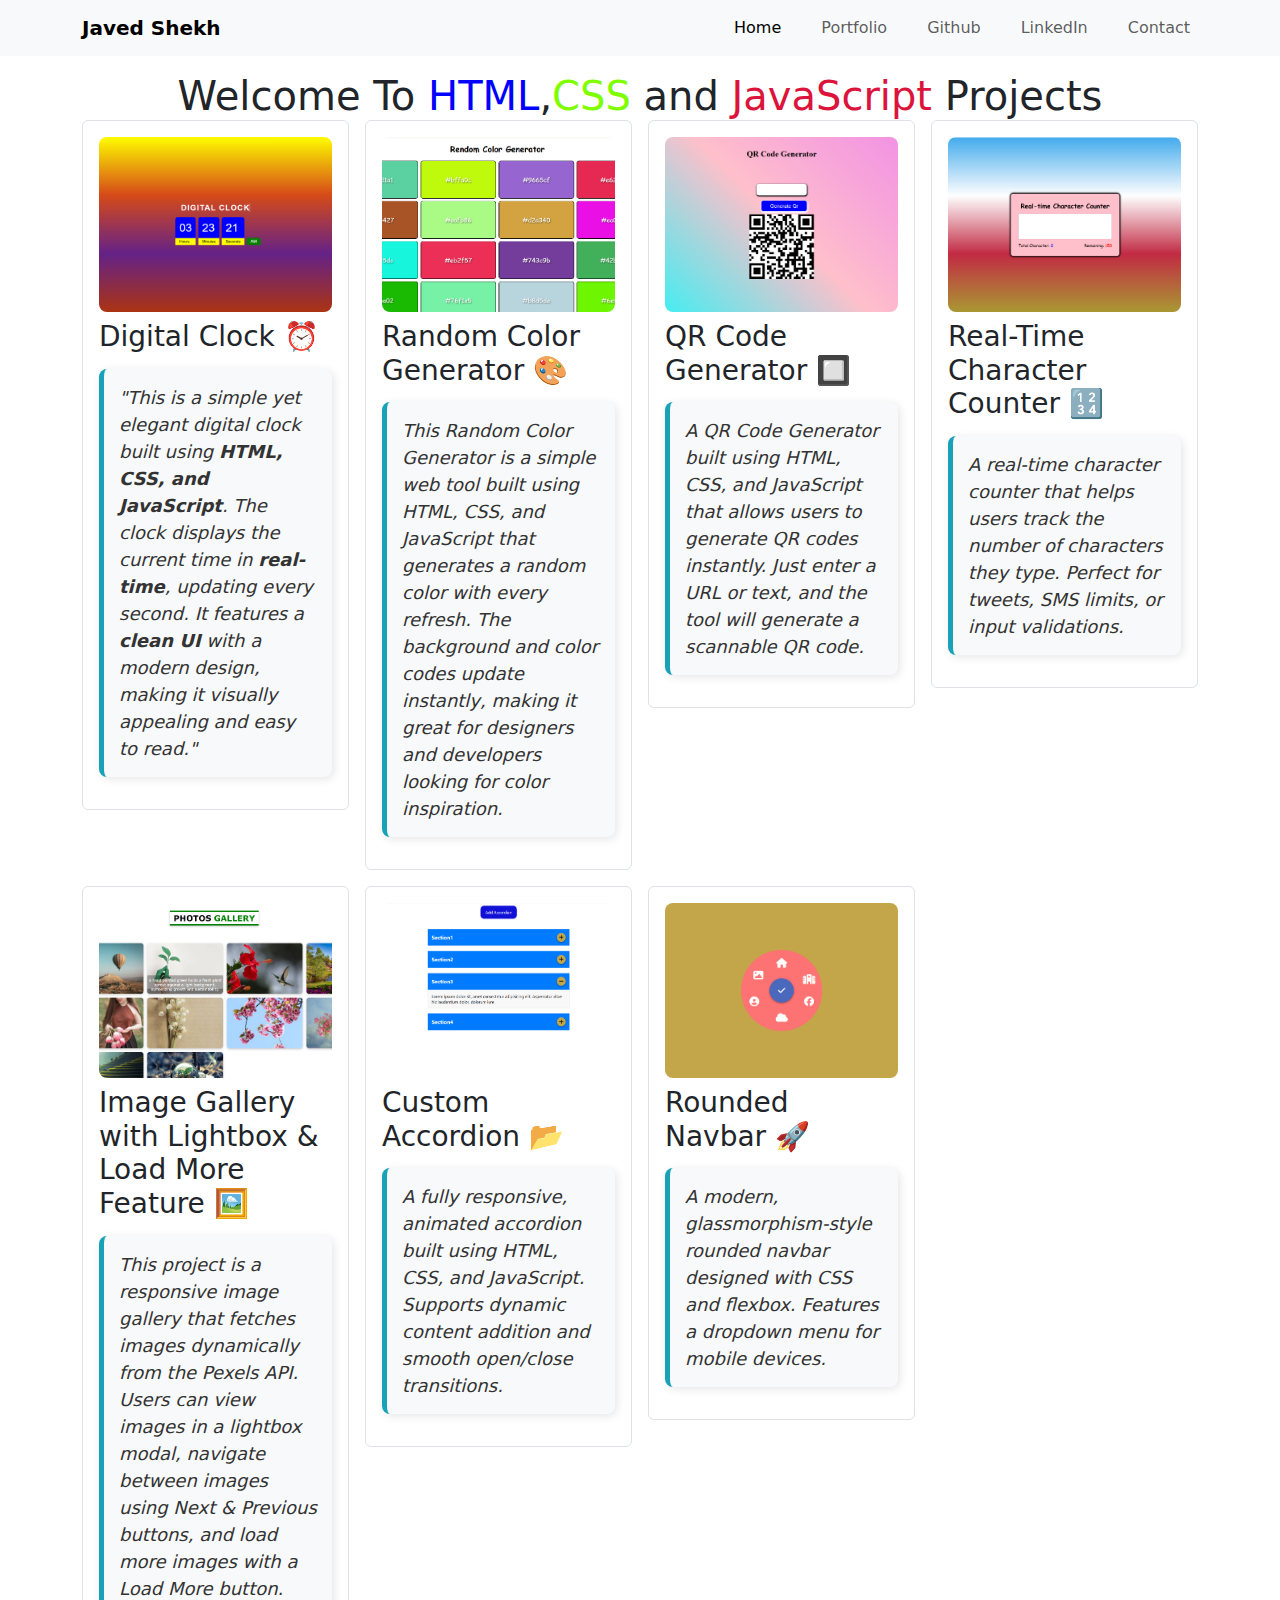
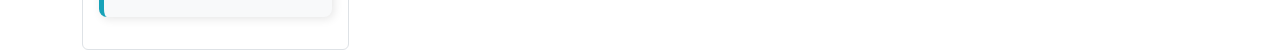
<file: index.html>
<!DOCTYPE html>
<html lang="en">
  <head>
    <meta charset="utf-8" />
    <meta name="viewport" content="width=device-width, initial-scale=1" />
    <title>HTML , CSS JS Project</title>
    <link
      href="https://cdn.jsdelivr.net/npm/bootstrap@5.3.3/dist/css/bootstrap.min.css"
      rel="stylesheet"
      integrity="sha384-QWTKZyjpPEjISv5WaRU9OFeRpok6YctnYmDr5pNlyT2bRjXh0JMhjY6hW+ALEwIH"
      crossorigin="anonymous"
    />
    <style>
      .image {
        position: relative;
        overflow: hidden;
        border-radius: 8px;
      }

      .image img {
        display: block;
        width: 100%;
        height: 175px;
        object-fit: cover;
        transition: 0.3s ease-in-out;
      }

      .overlay {
        position: absolute;
        top: 0;
        left: 0;
        width: 100%;
        height: 100%;
        background: rgba(0, 0, 0, 0.4); /* Dark overlay */
        display: flex;
        align-items: center;
        justify-content: center;
        opacity: 0;
        backdrop-filter: blur(5px); /* Blur effect */
        transition: 0.3s ease-in-out;
      }

      .overlay a {
        padding: 8px 16px;
        background: transparent;
        color: white;
        text-decoration: none;
        font-weight: bold;
        border-radius: 5px;
        transition: 0.3s;
      }

      .overlay a:hover {
        background: #138496;
      }

      .image:hover .overlay {
        opacity: 1;
      }

      .image:hover img {
        transform: scale(1.05);
      }

      .clock-quote {
        font-size: 18px;
        font-style: italic;
        color: #333;
        background: #f8f9fa;
        padding: 15px;
        border-left: 5px solid #17a2b8;
        border-radius: 8px;
        box-shadow: 2px 2px 10px rgba(0, 0, 0, 0.1);
        margin-top: 15px;
      }
    </style>
  </head>
  <body>
    <nav class="navbar navbar-expand-lg bg-body-tertiary">
      <div class="container">
        <a class="navbar-brand fw-bold" href="./index.html">Javed Shekh</a>
        <button
          class="navbar-toggler"
          type="button"
          data-bs-toggle="collapse"
          data-bs-target="#navbarNavDropdown"
          aria-controls="navbarNavDropdown"
          aria-expanded="false"
          aria-label="Toggle navigation"
        >
          <span class="navbar-toggler-icon"></span>
        </button>
        <div class="collapse navbar-collapse ms-auto" id="navbarNavDropdown">
          <ul class="navbar-nav gap-4 ms-auto">
            <li class="nav-item">
              <a class="nav-link active" aria-current="page" href="#">Home</a>
            </li>
            <li class="nav-item">
              <a class="nav-link" href="https://javed-shekh.netlify.app/"
                >Portfolio</a
              >
            </li>
            <li class="nav-item">
              <a class="nav-link" href="https://javed-shekh777/">Github</a>
            </li>
            <li class="nav-item">
              <a
                class="nav-link"
                href="https://www.linkedin.com/in/md-javed-shekh/"
                >LinkedIn</a
              >
            </li>
            <li class="nav-item">
              <a class="nav-link" href="mailto:mdjavedshekh777@gmail.com"
                >Contact</a
              >
            </li>
            <!-- <li class="nav-item dropdown">
              <a
                class="nav-link dropdown-toggle"
                href="#"
                role="button"
                data-bs-toggle="dropdown"
                aria-expanded="false"
              >
                Projects
              </a>
              <ul class="dropdown-menu">
                <li>
                  <a class="dropdown-item" href="./digital-clock/index.html"
                    >Digital Clock</a
                  >
                </li>
                <li>
                  <a
                    class="dropdown-item"
                    href="./random-color-generator/index.html"
                    >Random Color Generator</a
                  >
                </li>
                <li>
                  <a
                    class="dropdown-item"
                    href="./realTime-character-count/index.html"
                    >RealTime Character Count</a
                  >
                </li>
                <li>
                  <a
                    class="dropdown-item"
                    href="./QrCodeGenerator/QrCodeGen.html"
                    >QRCode Generator</a
                  >
                </li>
              </ul>
            </li> -->
          </ul>
        </div>
      </div>
    </nav>

    <section class="text-center mt-3">
      <h1>
        Welcome To <span style="color: blue">HTML</span>,<span
          style="color: chartreuse"
          >CSS</span
        >
        and <span style="color: crimson">JavaScript</span> Projects
      </h1>
    </section>

    <section class="container">
      <div class="row gy-4 gx-3">
        <div class="col-lg-3 col-sm-6 g-3">
          <div class="item border rounded p-3">
            <div class="image position-relative">
              <img
                src="./images/clock.png"
                alt="Digital Clock"
                height="175px"
                width="100%"
              />
              <div class="overlay">
                <a
                  href="https://simplepromj.netlify.app/digital-clock/"
                  class="btn btn-info"
                >
                  👁️
                </a>
              </div>
            </div>
            <h3 class="my-2">Digital Clock ⏰</h3>
            <blockquote class="clock-quote">
              "This is a simple yet elegant digital clock built using
              <strong>HTML, CSS, and JavaScript</strong>. The clock displays the
              current time in <strong>real-time</strong>, updating every second.
              It features a <strong>clean UI</strong> with a modern design,
              making it visually appealing and easy to read."
            </blockquote>
          </div>
        </div>
        <div class="col-lg-3 col-sm-6 g-3">
          <div class="item border rounded p-3">
            <div class="image">
              <img
                src="./images/random-color.png"
                alt="Random Color"
                height="175px"
                width="100%"
              />
              <div class="overlay">
                <a
                  href="https://simplepromj.netlify.app/random-color-generator/"
                  class="btn btn-info"
                  >👁️</a
                >
              </div>
            </div>
            <h3 class="my-2">Random Color Generator 🎨</h3>
            <blockquote class="clock-quote">
              This Random Color Generator is a simple web tool built using HTML,
              CSS, and JavaScript that generates a random color with every
              refresh. The background and color codes update instantly, making
              it great for designers and developers looking for color
              inspiration.
            </blockquote>
          </div>
        </div>
        <div class="col-lg-3 col-sm-6 g-3">
          <div class="item border rounded p-3">
            <div class="image">
              <img
                src="./images/qr-code.png"
                alt="QR Code"
                height="175px"
                width="100%"
              />
              <div class="overlay">
                <a
                  href="https://simplepromj.netlify.app/qrcodegenerator/qrcodegen"
                  class="btn btn-info"
                  >👁️</a
                >
              </div>
            </div>
            <h3 class="my-2">QR Code Generator 🔲</h3>
            <blockquote class="clock-quote">
              A QR Code Generator built using HTML, CSS, and JavaScript that
              allows users to generate QR codes instantly. Just enter a URL or
              text, and the tool will generate a scannable QR code.
            </blockquote>
          </div>
        </div>
        <div class="col-lg-3 col-sm-6 g-3">
          <div class="item border rounded p-3">
            <div class="image">
              <img
                src="./images/character-reader.png"
                alt="Character reader"
                height="175px"
                width="100%"
              />
              <div class="overlay">
                <a
                  href="https://simplepromj.netlify.app/realtime-character-count/"
                  class="btn btn-info"
                  >👁️</a
                >
              </div>
            </div>
            <h3 class="my-2">Real-Time Character Counter 🔢</h3>
            <blockquote class="clock-quote">
              A real-time character counter that helps users track the number of
              characters they type. Perfect for tweets, SMS limits, or input
              validations.
            </blockquote>
          </div>
        </div>
        <div class="col-lg-3 col-sm-6 g-3">
          <div class="item border rounded p-3">
            <div class="image">
              <img
                src="./images/gallery.png"
                alt="Photos Gallery"
                height="175px"
                width="100%"
              />
              <div class="overlay">
                <a
                  href="https://simplepromj.netlify.app/photos-gallery/"
                  class="btn btn-info"
                  >View 👁️</a
                >
              </div>
            </div>
            <h3 class="my-2">
              Image Gallery with Lightbox & Load More Feature 🖼️
            </h3>
            <blockquote class="clock-quote">
              This project is a responsive image gallery that fetches images
              dynamically from the Pexels API. Users can view images in a
              lightbox modal, navigate between images using Next & Previous
              buttons, and load more images with a Load More button.
            </blockquote>
          </div>
        </div>
        <div class="col-lg-3 col-sm-6 g-3">
          <div class="item border rounded p-3">
            <div class="image">
              <img
                src="./images/accordian.png"
                alt="Custom Accordion"
                height="175px"
                width="100%"
              />
              <div class="overlay">
                <a
                 href="https://simplepromj.netlify.app/accordian/index.html"

                 class="btn btn-info"
                  >View 👁️</a
                >
              </div>
            </div>
            <h3 class="my-2">Custom Accordion 📂</h3>
            <blockquote class="clock-quote">
              A fully responsive, animated accordion built using HTML, CSS, and
              JavaScript. Supports dynamic content addition and smooth open/close
              transitions.
            </blockquote>
          </div>
        </div>

        <div class="col-lg-3 col-sm-6 g-3">
          <div class="item border rounded p-3">
            <div class="image">
              <img
                src="./images/rounded-navbar.png"
                alt="Rounded Navbar"
                height="175px"
                width="100%"
              />
              <div class="overlay">
                <a
                 href="https://simplepromj.netlify.app/rounded-navbar/index.html"

                 class="btn btn-info"
                  >View 👁️</a
                >
              </div>
            </div>
            <h3 class="my-2">Rounded Navbar 🚀</h3>
            <blockquote class="clock-quote">
              A modern, glassmorphism-style rounded navbar designed with CSS and
              flexbox. Features a dropdown menu for mobile devices.
            </blockquote>
          </div>
        </div>
        
        
      </div>
    </section>
    <script
      src="https://cdn.jsdelivr.net/npm/bootstrap@5.3.3/dist/js/bootstrap.bundle.min.js"
      integrity="sha384-YvpcrYf0tY3lHB60NNkmXc5s9fDVZLESaAA55NDzOxhy9GkcIdslK1eN7N6jIeHz"
      crossorigin="anonymous"
    ></script>
  </body>
</html>
</file>
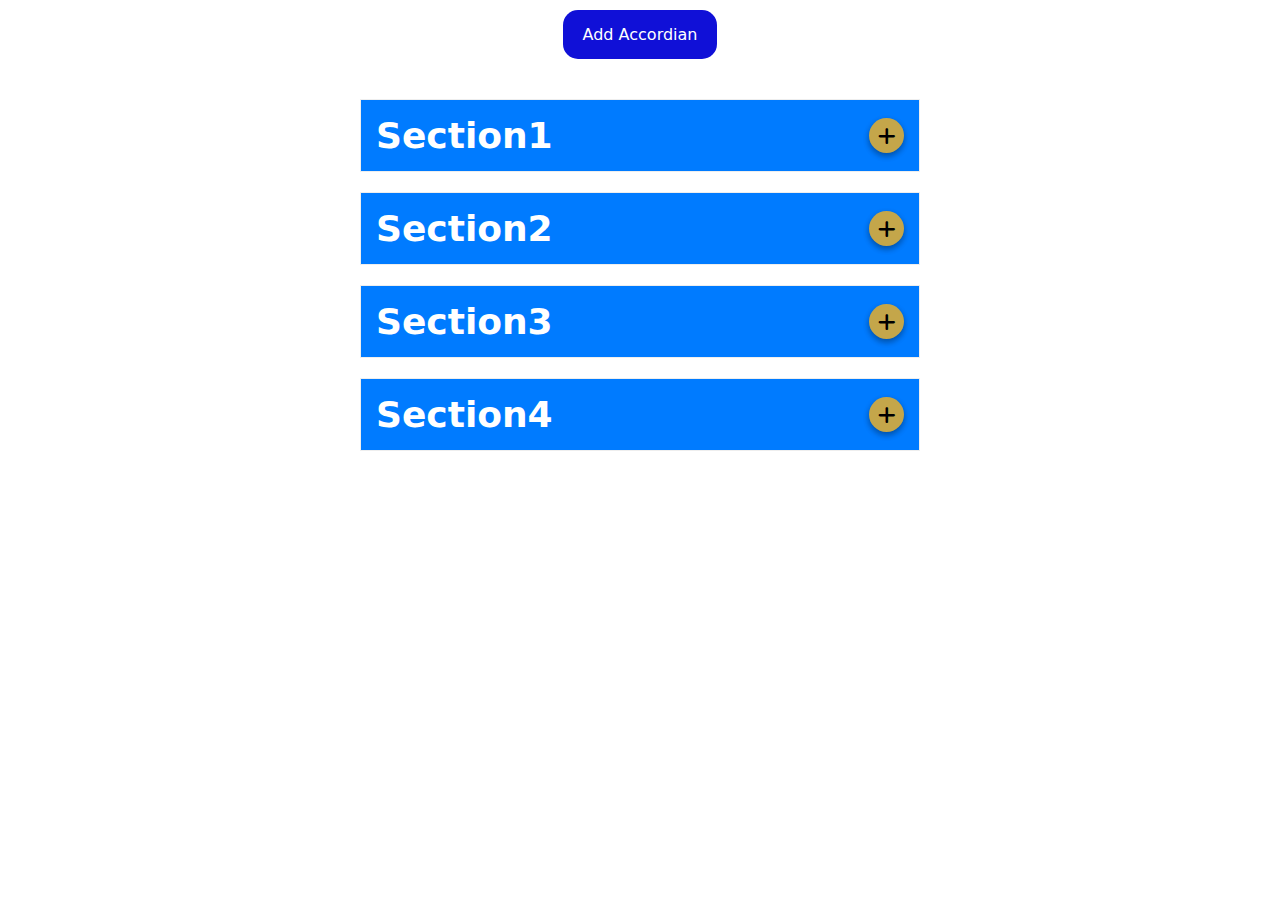
<file: accordian/index.html>
<!DOCTYPE html>
<html lang="en">
  <head>
    <meta charset="UTF-8" />
    <meta name="viewport" content="width=device-width, initial-scale=1.0" />
    <title>Rounded Navbar</title>
    <link rel="stylesheet" href="./style.css" />
    <link
      rel="stylesheet"
      href="https://cdnjs.cloudflare.com/ajax/libs/font-awesome/6.7.2/css/all.min.css"
      integrity="sha512-Evv84Mr4kqVGRNSgIGL/F/aIDqQb7xQ2vcrdIwxfjThSH8CSR7PBEakCr51Ck+w+/U6swU2Im1vVX0SVk9ABhg=="
      crossorigin="anonymous"
      referrerpolicy="no-referrer"
    />
  </head>
  <body>
    <section class="form">
        <div class="wrapper">
            <div class="cut" type="button"><i class="fa-solid fa-x"></i></div>
            <form action="#" id="myForm" >
                <div class="group">
                    <label for="title">Title</label>
                    <input type="text" name="title" id="title" placeholder="Enter Title">
                </div>
                <div class="group">
                    <label for="description">Description</label>
                    <textarea name="description" id="description" placeholder="Enter Description"  ></textarea>
                </div>
    
                <button type="submit">Add Accordian</button>
               
            </form>
        </div>
       
    </section>  

    <div class="addBtn" type="button">Add Accordian</div>
    <section class="accordion">
      <article class="accordion-item">
        <div class="accordion-header">
          <h1>Section1</h1>
          <button type="button"><i class="fa-solid fa-plus"></i></button>
        </div>
        <div class="accordion-content">
          <p>
            Lorem ipsum dolor sit, amet consectetur adipisicing elit. Aspernatur
            vitae hic laudantium dolor, dolorum iure.
          </p>
        </div>
      </article>

      <article class="accordion-item">
        <div class="accordion-header">
          <h1>Section2</h1>
          <button type="button"><i class="fa-solid fa-plus"></i></button>
        </div>
        <div class="accordion-content">
          <p>
            Lorem ipsum dolor sit, amet consectetur adipisicing elit. Aspernatur
            vitae hic laudantium dolor, dolorum iure.
          </p>
        </div>
      </article>

      <article class="accordion-item">
        <div class="accordion-header">
          <h1>Section3</h1>
          <button type="button"><i class="fa-solid fa-plus"></i></button>
        </div>
        <div class="accordion-content">
          <p>
            Lorem ipsum dolor sit, amet consectetur adipisicing elit. Aspernatur
            vitae hic laudantium dolor, dolorum iure.
          </p>
        </div>
      </article>

      <article class="accordion-item">
        <div class="accordion-header">
          <h1>Section4</h1>
          <button type="button"><i class="fa-solid fa-plus"></i></button>
        </div>
        <div class="accordion-content">
          <p>
            Lorem ipsum dolor sit, amet consectetur adipisicing elit. Aspernatur
            vitae hic laudantium dolor, dolorum iure.
          </p>
        </div>
      </article>
    </section>

    <script src="./main.js" defer></script>
  </body>
</html>
</file>
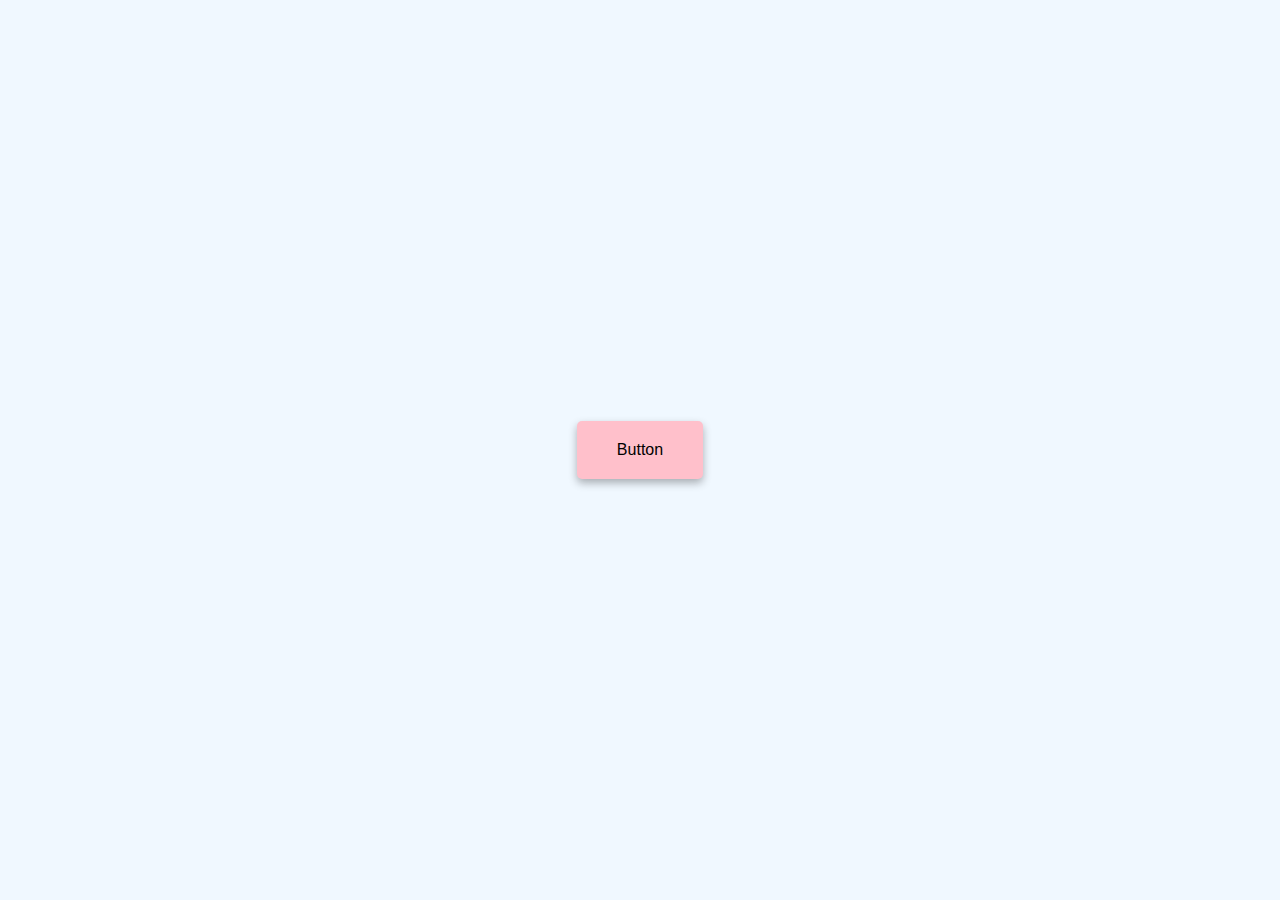
<file: button-ripple-effect/index.html>
<html lang="en">

<head>
    <meta charset="UTF-8">
    <meta name="viewport" content="width=device-width, initial-scale=1.0">
    <title>Button Ripple Effect</title>
    <link rel="stylesheet" href="style.css">
</head>

<body>


    <a href="#" class="btn">
        <span>Button</span>
    </a>


    <script src="./index.js"></script>

</body>

</html>
</file>
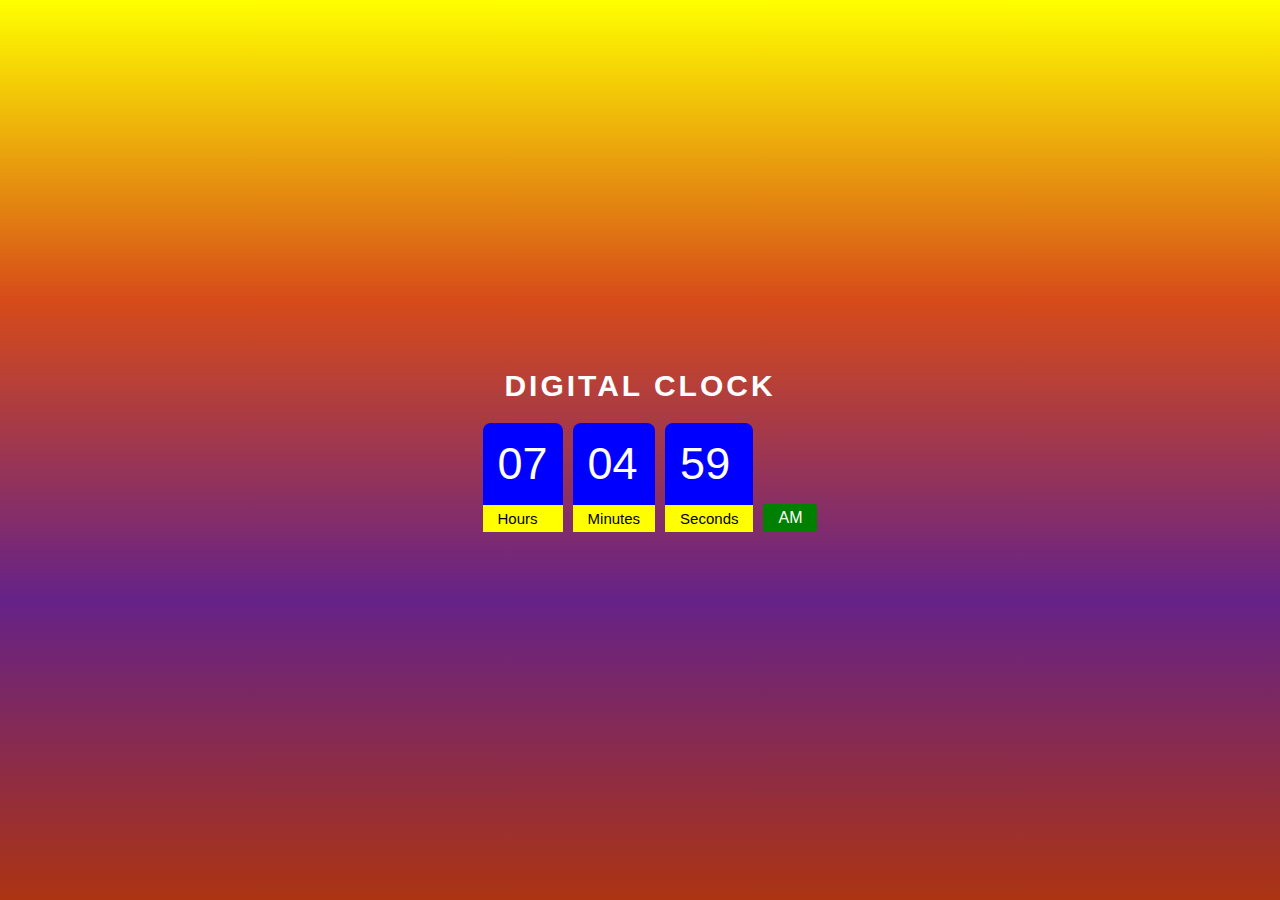
<file: digital-clock/index.html>
<html lang="en">
<head>
    <meta charset="UTF-8">
    <meta name="viewport" content="width=device-width, initial-scale=1.0">
    <title>Digital Clock</title>
    <link rel="stylesheet" href="style.css">
</head>
<body onload="clock()">

    <h1>Digital Clock</h1>
    <div class="outer">
       
        <div class="box">
            <div class="innerBox hour">
                <p class="h">09</p>
                <span>Hours</span>
            </div>
            <div class="innerBox minute">
                <p class="m">09</p>
                <span>Minutes</span>
            </div>
            <div class="innerBox second">
                <p class="s">09</p>
                <span>Seconds</span>
            </div>
            <div class="am">AM</div>
        </div>
    </div>

    <script src="./index.js"></script>
    
</body>
</html>
</file>
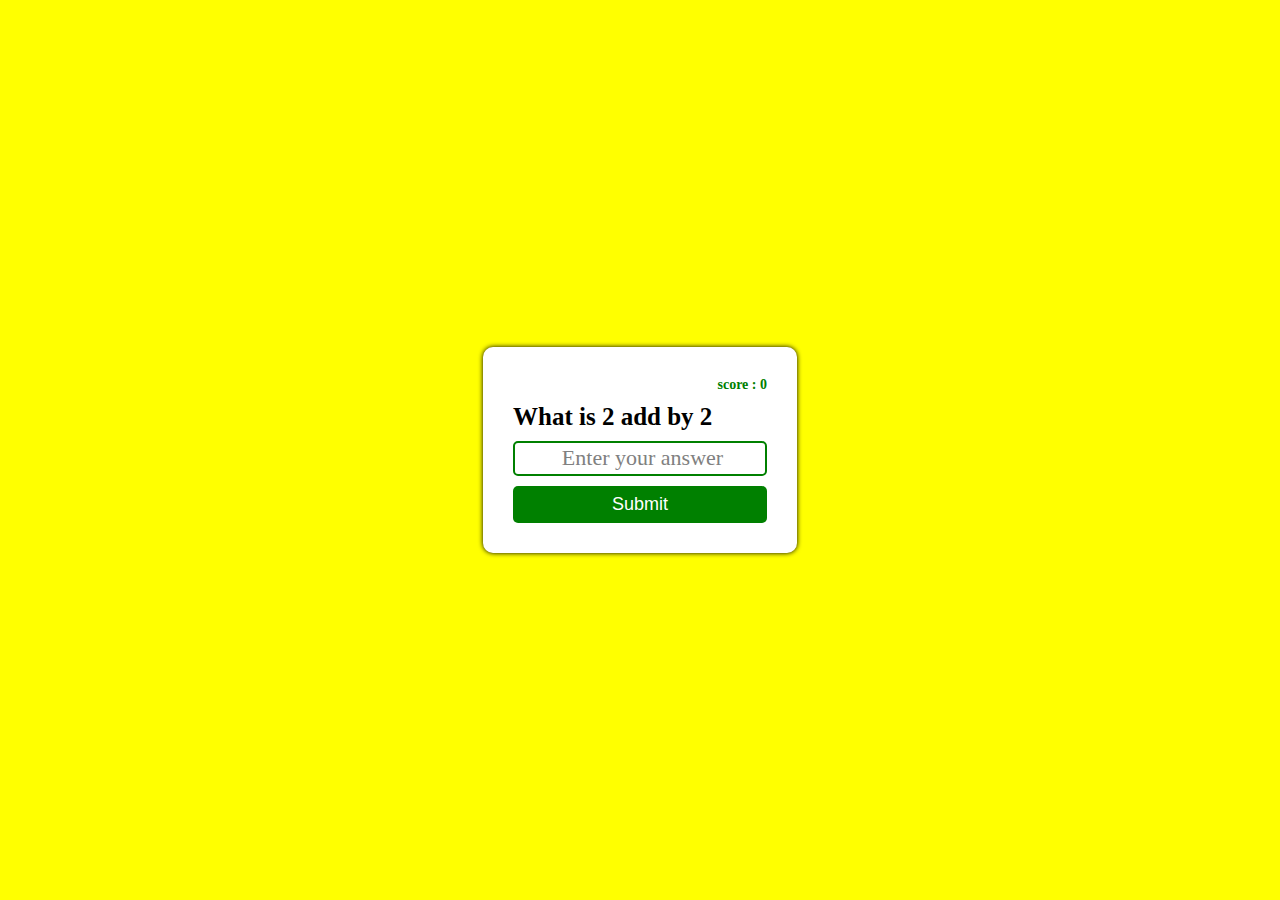
<file: multiplication-app/index.html>
<html lang="en">
<head>
    <meta charset="UTF-8">
    <meta name="viewport" content="width=device-width, initial-scale=1.0">
    <title>Multiplication App</title>
    <link rel="stylesheet" href="style.css">
</head>
<body>


    <div class="box">
       <form id="form" >
        <p id="score">score : <span class="score">0</span></p>
        <p class="question">What is 9 mutiply by 1?</p>
        <input type="text" id="input" placeholder="Enter your answer" />
        <button type="submit">Submit</button>
       </form>
    </div>

    

    <script src="./index.js"></script>
    
</body>
</html>
</file>
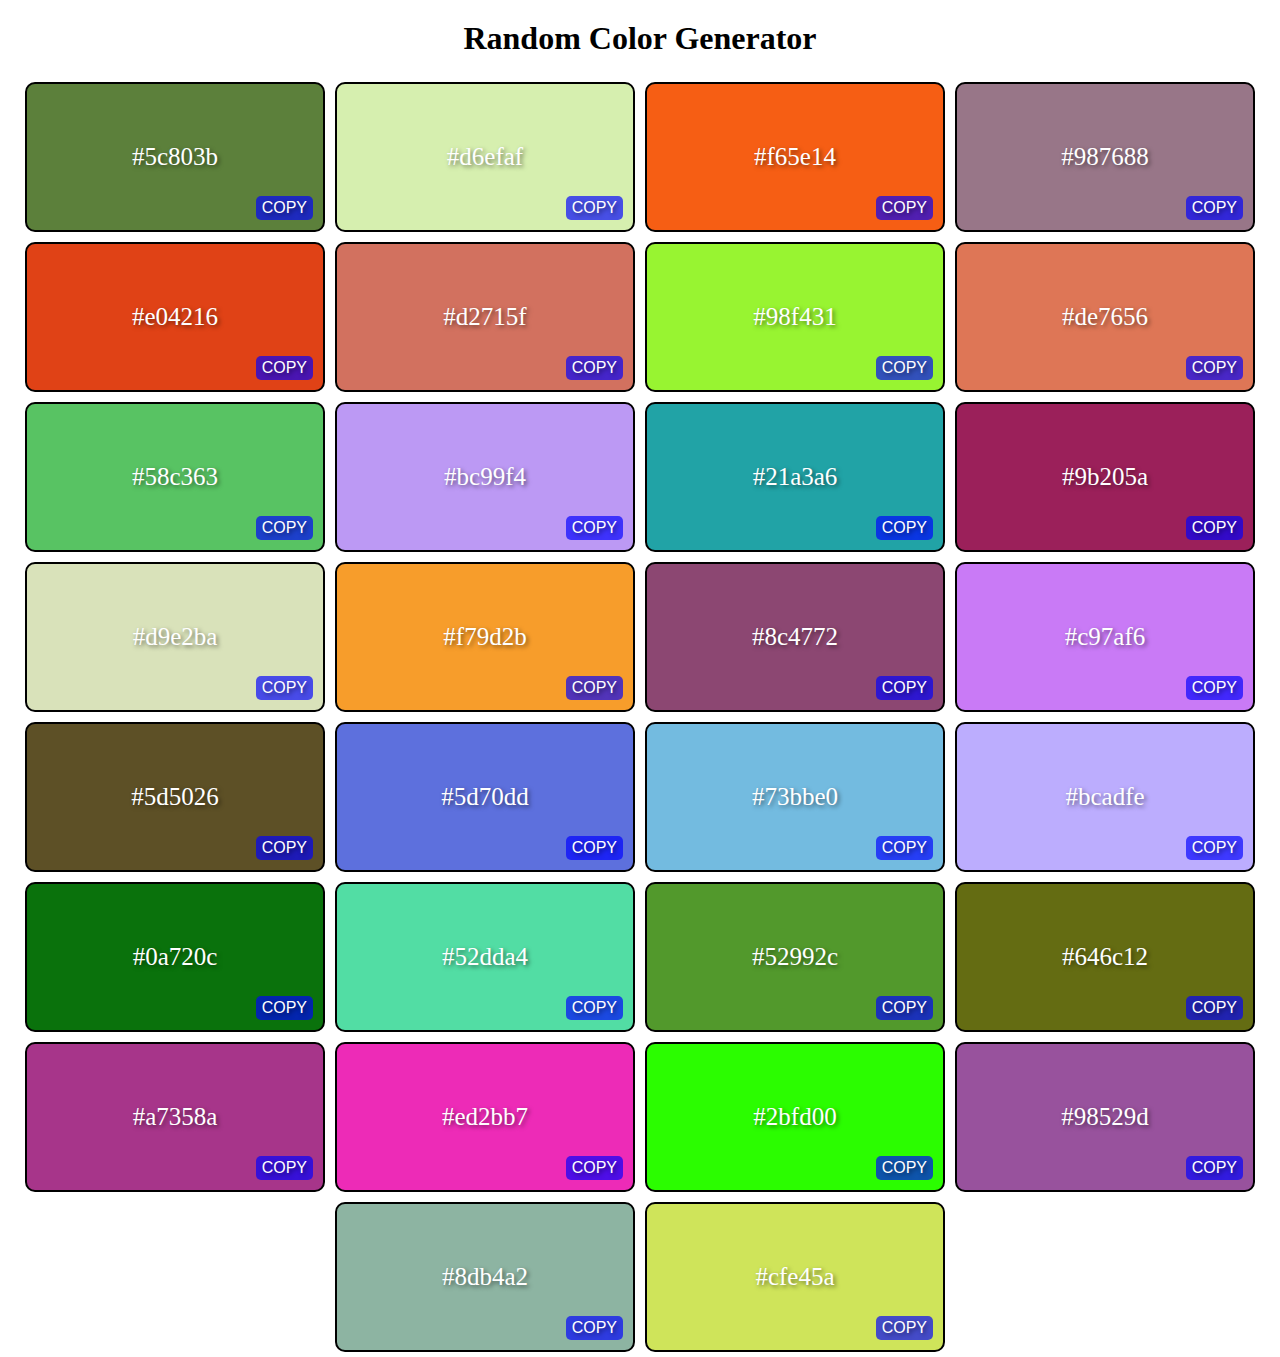
<file: random-color-generator/index.html>
<html lang="en">
  <head>
    <meta charset="UTF-8" />
    <meta name="viewport" content="width=device-width, initial-scale=1.0" />
    <title>Random Color Generator</title>
    <link rel="stylesheet" href="style.css" />
  </head>

  <body>
    <h1>Random Color Generator</h1>
    <div class="container"></div>

    <script src="./index.js"></script>
  </body>
</html>
</file>
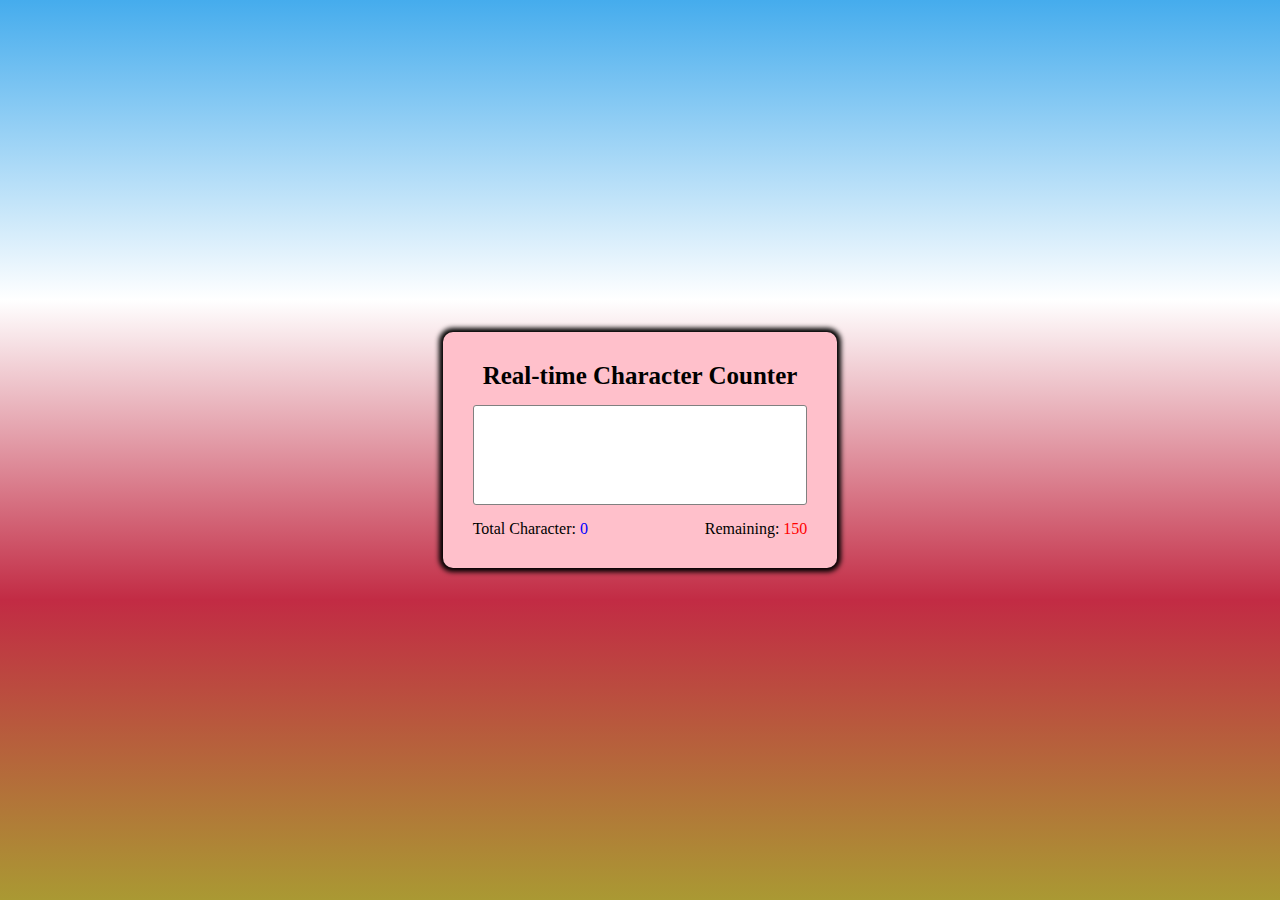
<file: realTime-character-count/index.html>
<html lang="en">
<head>
    <meta charset="UTF-8">
    <meta name="viewport" content="width=device-width, initial-scale=1.0">
    <title>Real Time Character Counter</title>
    <link rel="stylesheet" href="style.css">
</head>
<body>

    <div class="box">
        <h1>Real-time Character Counter</h1>

        <textarea name="" id="input" maxlength="150"></textarea>

        <div class="counting">
            <p class="totalCaharcter">Total Character: <span id="total-counter"></span></p>
            <p class="totalRemaining">Remaining: <span  id="remain-counter"></span></p>

        </div>
    </div>
    

    <script src="./index.js"></script>
</body>
</html>
</file>
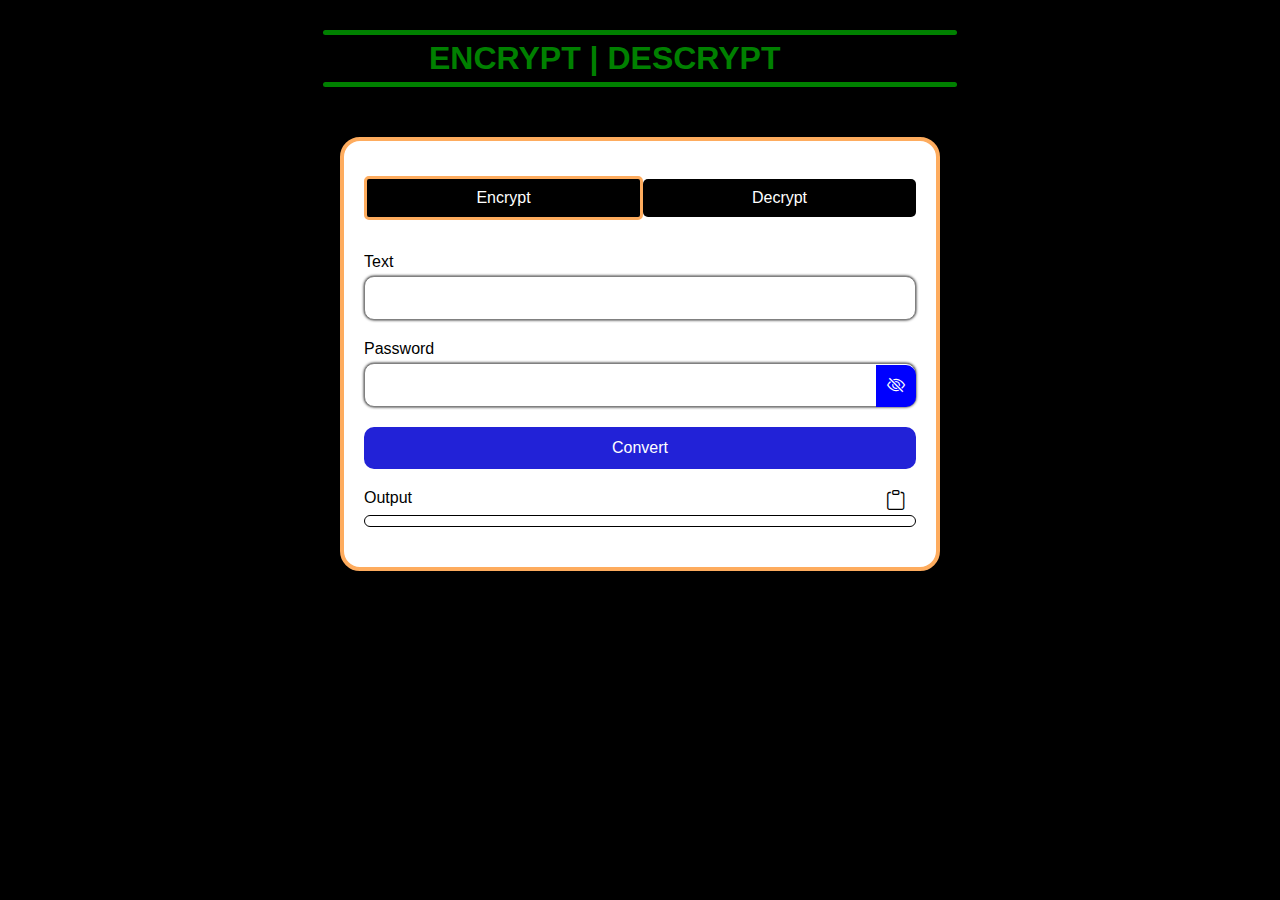
<file: text-to-emoji-edcrypt/index.html>
<!DOCTYPE html>
<html lang="en">
  <head>
    <meta charset="UTF-8" />
    <meta name="viewport" content="width=device-width, initial-scale=1.0" />
    <title>Text Encrypt|Descrypt Emoji</title>
    <link rel="stylesheet" href="./style.css" />
    <link
      rel="stylesheet"
      href="https://cdn.jsdelivr.net/npm/bootstrap-icons@1.11.3/font/bootstrap-icons.min.css"
    />
    <!-- CSS file link -->
  </head>
  <body>
    <h1>Text <span>Encrypt | Descrypt </span>to Emoji</h1>

    <div class="form-container">
      <div class="tabs">
        <button class="tab active" id="encrypt-btn">Encrypt</button>
        <button class="tab" id="decrypt-btn">Decrypt</button>
      </div>

      <!-- Encrypt Form  -->
      <form
        class="encrypt-form active"
        onsubmit="handleEncrypt(event)"
        id="encrypt-form"
      >
        <div class="input-box">
          <label for="" >Text</label>
          <input type="text" id="encrypt-text" required />
        </div>
        <div class="input-box">
          <label for="">Password</label>
          <input  autocomplete="off" type="password" id="encrypt-password"  />
          <span class="eye" id="eye1"><i class="bi bi-eye-slash"></i></span>
        </div>
        <input type="submit" value="Convert" />
      </form>

      <!-- Decrypt Form  -->
      <form
        class="decrypt-form"
        onsubmit="handleDecrypt(event)"
        id="decrypt-form"
      >
        <div class="input-box">
          <label for="">Emoji</label>
          <input type="text" id="decrypt-text" required />
        </div>
        <div class="input-box">
          <label for="">Password</label>
          <input autocomplete="off" type="password" id="decrypt-password" required />
          <span class="eye" id="eye2"><i class="bi bi-eye-slash"></i></span>
        </div>
        <input type="submit" value="Convert" />
      </form>

      <div class="output">
        <label for="">Output</label>
        <div class="output-content" id="output-content"></div>
        <span class="clipboard" id="clipboard"  
          ><i class="bi bi-clipboard"></i></span
        >
      </div>
    </div>

    <script src="./main.js"></script>
  </body>
</html>
</file>
<file: accordian/style.css>
* {
  padding: 0;
  margin: 0;
  box-sizing: border-box;
}
html,
body {
  font-family: system-ui, -apple-system, BlinkMacSystemFont, "Segoe UI", Roboto,
    Oxygen, Ubuntu, Cantarell, "Open Sans", "Helvetica Neue", sans-serif;
  font-size: 1rem;
  display: flex;
  background: #fff;
  align-items: center;
  flex-direction: column;
  justify-content: center;
}

button{
  cursor: pointer;
}
.accordion {
  margin: 10px;
  margin-top: 30px;
  max-width: 40rem;
  width: 35rem;
  flex-wrap: wrap;
}

.accordion .accordion-item {
  border: 1px solid #eee;
  margin-bottom: 20px;
  overflow: hidden;
}
.accordion .accordion-item .accordion-header {
  display: flex;
  align-items: center;
  justify-content: space-between;
  margin-bottom: 5px;
  background: #007bff;
  color: white;
  padding: 15px;
  cursor: pointer;
  margin: 0;
 
  transition: all 0.3s ease-in-out;

  font-size: 18px;
}

.accordion .accordion-item .accordion-header button {
  height: 35px;
  width: 35px;
  border-radius: 50%;
  display: flex;
  border: none;
  font-size: 1.25rem;
  cursor: pointer;
  outline: none;
  transition: all 0.3s ease-in-out;
  align-items: center;
  justify-content: center;
  background: #c4a64a;
  box-shadow: 0 3px 6px rgba(0, 0, 0, 0.16), 0 3px 6px rgba(0, 0, 0, 0.23);
}
.accordion .accordion-item .accordion-content {
  padding: 15px;
  display: none;
  background: #f8f8f8;
  transition: all 0.3s ease-in-out;
}

.accordion .accordion-item.active .accordion-content {
  display: block;
}

.form {
  position: fixed;
  top: 0;
  left: 0;
  height: 100vh;
  width: 100vw;
  display: none;
}
.form.active{
  display: block;
}
.wrapper {
  height: 100%;
  width: 100%;
  background: rgba(0, 0, 0, 0.4);
  display: flex;
  align-items: center;
  justify-content: center;
  position: relative;
}
.wrapper form {
  padding: 20px;
  max-width: 40rem;
  width: 40rem;
  height: fit-content;
  display: flex;
  flex-direction: column;
  background: #fff;
  box-shadow: 0 3px 6px rgba(0, 0, 0, 0.16), 0 3px 6px rgba(0, 0, 0, 0.23);
  border-radius: 30px;
}
.wrapper form .group {
  display: flex;
  flex-direction: column;
  margin-bottom: 10px;
}
.wrapper form .group label {
  font-size: 1.1rem;
  color: black;
  font-weight: 500;
  margin-bottom: 3px;
}
.wrapper form .group input,
.wrapper form .group textarea {
  height: 45px;
  font-size: 1rem;
  border: 2px solid #eee;
  border-radius: 10px;
  padding: 4px 10px;
  resize: none;
  outline: none;
}
.wrapper form .group input:focus,
.wrapper form .group textarea:focus {
  border: 2px solid rgb(29, 211, 29);
}

.wrapper form button,
.addBtn {
  padding: 15px 20px;
  margin: 0 auto;
  text-align: center;
  border: none;
  outline: none;
  margin: 10px auto;
  background: rgb(16, 16, 215);
  color: #fff;
  border-radius: 15px;
  font-size: 1rem;
  cursor: pointer;
}
.wrapper form button:hover {
  background: blue;
}
.wrapper .cut {
  height: 40px;
  width: 40px;
  font-size: 1.4rem;
  outline: none;
  border: none;
  cursor: pointer;
  position: absolute;
  right: 10px;
  top: 10px;
  border-radius: 50%;
  background: transparent;
  transition: all 0.3s;
}
.wrapper .cut:hover {
  color: #fff;
}


@media (max-width:600px) {
  .accordion{
    width: 250%;
  }
  
}

@media (max-width:400px) {
  .accordion{
    width: 200%;
  }
  
}
@media (max-width:300px) {
  .accordion{
    width: 100%;
  }
  
}
</file>
<file: button-ripple-effect/style.css>
*{margin: 0;padding: 0;box-sizing: border-box;}

body{
    display: flex;
    align-items: center;
    justify-content:center;
    height: 100vh;
    background-color: aliceblue;
    font-family: sans-serif;
}

.btn{
    text-decoration: none;
    background-color: pink;
    color: #000;
    padding: 20px 40px;
    border-radius: 5px;
    box-shadow: 0 4px 8px rgba(0, 0, 0, 0.3) ;
    position: relative;
    
    overflow: hidden;

}
.btn span{
    position: relative;
    z-index: 1;
}
.btn::before{
    content: "";
    position: absolute;
    background-color: orangered;
    width: 0;
    height: 0;
    left: var(--xPos);
    top: var(--yPos);
    transform: translate(-50%,-50%);
    border-radius: 50%;
    transition: width 0.5s ease-in-out,height 0.5s ease-in-out;
}
.btn:hover::before{
    width: 300px;
    height: 300px;
}
</file>
<file: digital-clock/style.css>
* {
    margin: 0;
    padding: 0;
    box-sizing: border-box;
}

body {
    height: 100vh;
    width: 100vw;
    justify-content: center;
    display: flex;
    align-items: center;
    font-family: sans-serif;
    flex-direction: column;
    background: linear-gradient(to bottom, #ffff00, #d64b19, #652288, #ac3412);
}

.outer {
    margin-top: 20px;
    display: flex;
    flex-direction: column;
    justify-content: center;
   margin-left: 20px;
}

  h1 {
    color: #fff;
    text-transform: uppercase;
    font-weight: bold;
    font-size: 30px;
    text-align: center;
    
    letter-spacing: 3px;
}

.outer .box {
    display: flex;
    justify-content: center;
    align-items: center;
    gap: 10px;
}

.outer .box .innerBox {
    display: flex;
    background: blue;
    border-radius: 8px;
    
    color: #fff;
    flex-direction: column;
}

.outer .box .innerBox p {
    font-size: 45px;
    padding: 15px;


}

.outer .box .innerBox span {
    background-color: #ffff00;
    padding: 5px 15px;
    font-size: 15px;
    color: #000;
}
.outer .box .am{
    align-self: flex-end;
    background-color: green;
    padding: 5px 15px;
    border-radius: 3px;
    color: #fff;
}
</file>
<file: multiplication-app/style.css>
* {
    margin: 0;
    padding: 0;
    box-sizing: border-box;
}

body {
    height: 100vh;
   
    justify-content: center;
    display: flex;
    align-items: center;
    font-family: cursive;
    flex-direction: column;
    background:rgb(255, 255, 0);
}

.box{
    background-color: #fff;
    display: flex;
    
    border-radius: 10px;
    box-shadow: 0 0 5px;
}
.box form{
    display: flex;
    flex-direction: column;
    gap: 10px;
    padding: 20px;
    margin: 10px;
    justify-content: space-between;
}
.box form #score,.score{
    align-self: flex-end;
    font-size: 14px;
    color: green;
    font-weight: bold;
}
.box form .question{
    font-size: 25px;
    font-weight: bolder;
    
}
 
.box form input{
    height: 35px;
    border: 2px solid green;
    padding-left: 5px;
    border-radius: 5px;
    width: 100%;
    font-size: 19px;
    text-align: center;
}
input::placeholder{
    font-size: 22px;
    text-align: center;
    color: grey;
    font-family: cursive;
}
.box form button{
    font-size: 18px;
    color: #fff;
    width: 100%;
    background-color: green;
    border: none;
    outline: none;
    padding: 8px 15px;
    cursor: pointer;
    border-radius: 5px;
}
button:hover{
    filter: brightness(0.9);
}
</file>
<file: random-color-generator/style.css>
* {
  padding: 0;
  margin: 0;
  box-sizing: border-box;
}

body {
  font-family: cursive;
}

h1 {
  text-align: center;
  margin: 20px;
}

.container {
  display: flex;
  flex-wrap: wrap;
  justify-content: center;
}

.color-container {
  background-color: orange;
  width: 300px;
  height: 150px;
  color: #fff;
  display: flex;
  align-items: center;
  justify-content: center;
  margin: 5px;
  font-size: 25px;
  text-shadow: 2px 2px 4px rgba(0, 0, 0, 0.5);
  border: solid black 2px;
  border-radius: 10px;
  position: relative;
}

.copy-text {
  position: absolute;
  right: 10px;
  bottom: 10px;
  background: rgba(0, 0, 255, 0.671);
  font-size: 16px;
  padding: 3px 5px;
  border-radius: 5px;
  text-transform: uppercase;
  font-family: sans-serif;
  cursor: pointer;
  color: #fff;
  padding: 3px 6px;
  margin-top: 5px;
}
</file>
<file: realTime-character-count/style.css>
*{padding: 0;margin: 0;box-sizing: border-box;}

body{
    display: flex;
    align-items: center;
    justify-content: center;
    height: 100vh;
    font-family: cursive;
    background: linear-gradient(to bottom,#45aced,#fff,rgb(194, 43, 68),#aa9933);
}

.box{
    display: flex;
    flex-direction: column;
    padding: 20px 30px ;
    background-color: pink;
    border-radius: 10px;
    box-shadow:  0 0 5px 4px;
}

.box h1{
    font-size: 25px;
    margin: 10px;
}

.box textarea{
    resize: none;
    height: 100px;
    border-radius: 3px;
    text-align: left;
    border: 1px solid gray;
    outline: none;
    font-family: sans-serif;
    padding-left: 5px;
    font-size: 15px;
    margin: 5px 0;
}
.box .counting{
    display: flex;
    justify-content: space-between;
    align-items: center;
    margin: 10px 0;
}
.box .counting .totalCaharcter span{
    color: blue;
}
.box .counting .totalRemaining span{
    color: red;
}
</file>
<file: text-to-emoji-edcrypt/style.css>
* {
  padding: 0;
  margin: 0;
  box-sizing: border-box;
}
body {
  display: flex;
  flex-direction: column;
  gap: 20px;
  height: 100vh;
  width: 100vw;
  background: #000;
  align-items: center;
  font-family: Verdana, Geneva, Tahoma, sans-serif;
}
h1 {
  text-align: center;
  text-transform: uppercase;
  margin: 20px 0 10px 0;
  position: relative;
  font-size: 2rem;
  max-width: fit-content;
  box-shadow: 0 4px 8px rgba(0, 0, 0, 0.2);
  padding: 10px 15px;
  margin: 30px auto;
}
h1::before {
  position: absolute;
  top: 0;
  content: "";
  height: 5px;
  background: green;
  border-radius: 5px;
  width: 100%;
  /* box-shadow: 0 4px 8px rgba(0, 0, 0, 0.2); */
  left: 0;
  margin: 0 auto;
}
h1::after {
  position: absolute;
  bottom: 0;
  content: "";
  height: 5px;
  background: green;
  border-radius: 5px;
  width: 100%;
  /* box-shadow: 0 4px 8px rgba(0, 0, 0, 0.2); */
  left: 0;
  margin: 0 auto;
}
h1 span {
  text-transform: uppercase;
  color: green;
  font-weight: bolder;
}
.form-container {
  padding: 20px;
  border: 4px solid #feac5e;
  box-shadow: 0 0 3px 1px;
  height: auto;
  border-radius: 20px;
  width: 600px;
  /* background: linear-gradient(#feac5e,#c779d0,#4bc0c8); */
  background: #fff;
}

.form-container .tabs {
  display: flex;
  align-items: center;
  margin: 15px 0 30px;
  flex-wrap: wrap;
}
.form-container .tabs .tab {
  flex: 1;
  padding: 10px 20px;
  border: none;
  font-size: 1rem;
  outline: none;
  border-radius: 5px;
  margin-bottom: 3px;
  background: #000;
  color: #fff;
  cursor: pointer;
}
.form-container .tabs .tab.active {
  border: 3px solid #feac5e;
}

.form-container .decrypt-form,
.form-container .encrypt-form {
  /* background-color: transparent; */
  display: none;
}
.form-container .decrypt-form.active {
  display: block;
}

.form-container .encrypt-form.active {
  display: block;
}

.form-container .encrypt-form,
.form-container .decrypt-form {
  background-color: transparent;
}

.form-container .encrypt-form .input-box,
.form-container .decrypt-form .input-box {
  margin-bottom: 20px;
  width: 100%;
  display: flex;
  position: relative;
  flex-wrap: wrap;
  flex-direction: column;
}
.form-container .encrypt-form .input-box label,
.form-container .decrypt-form .input-box label {
  font-size: 1rem;
  margin-bottom: 5px;
}
.form-container .encrypt-form .input-box input,
.form-container .decrypt-form .input-box input {
  padding: 12px 20px;
  border-radius: 10px;
  width: 100%;
  border: 1px solid gray;
  transition: all 0.3s;
  font-size: 1rem;

  box-shadow: 0 0 3px;
  outline: none;
}
.form-container .encrypt-form .input-box .eye,
.form-container .decrypt-form .input-box .eye {
  position: absolute;
  right: 0;
  top: 37%;
  display: flex;
  align-items: center;
  justify-content: center;
  height: 42.5px;
  width: 40px;
  background-color: blue;
  color: #fff;
  border-top-right-radius: 10px;
  cursor: pointer;
  border-bottom-right-radius: 10px;
}
.form-container .encrypt-form .input-box .eye i,
.form-container .decrypt-form .input-box .eye i {
  font-size: 18px;
}
.form-container .encrypt-form .input-box input:focus,
.form-container .decrypt-form .input-box input:focus {
  box-shadow: 0 0 3px rgb(18, 18, 228);
  border: 1px solid rgb(18, 18, 228);
}

.form-container .encrypt-form input[type="submit"],
.form-container .decrypt-form input[type="submit"] {
  display: inline-block;
  margin: 0 auto;
  padding: 12px 20px;
  width: 100%;
  background-color: rgb(34, 34, 215);
  border: none;
  outline: none;
  border-radius: 10px;
  color: #fff;
  cursor: pointer;
  font-size: 1rem;
}
.form-container .encrypt-form input[type="submit"]:hover,
.form-container .decrypt-form input[type="submit"]:hover {
  background: blue;
}

.form-container .output {
  display: flex;
  margin: 20px 0;
  height: auto;
  flex-direction: column;
  position: relative;
  
}
.form-container .output label {
  margin-bottom: 8px;
}

.form-container .output .output-content {
  height: fit-content;
  padding: 5px 8px;
  /* width: 100%; */
  user-select: none;
  overflow: auto;
  border: 1px solid;
  border-radius: 10px;
  transition: color 0.3s ease-in-out;
  word-wrap: break-word;
}

.form-container .output .clipboard {
  position: absolute;
  right: 10px;
  top: 0;
  transition: 0.3s;

}
.form-container .output .clipboard:hover {
  color: blue;
  cursor: pointer;
}
.form-container .output .clipboard i {
  font-size: 20px;
  margin-bottom: 3px;
}
#output-content::selection {
  background: transparent; /* Selection Color हटाने के लिए */
  color: inherit;
}
@media (max-width: 600px) {
  .form-container {
    border-radius: 20px;
    width: 400px;
  }
}

@media (max-width: 400px) {
  .form-container {
    border-radius: 20px;
    width: 300px;
  }
}
@media (max-width: 300px) {
  .form-container {
    border-radius: 20px;
    width: 200px;
  }
}
</file>
